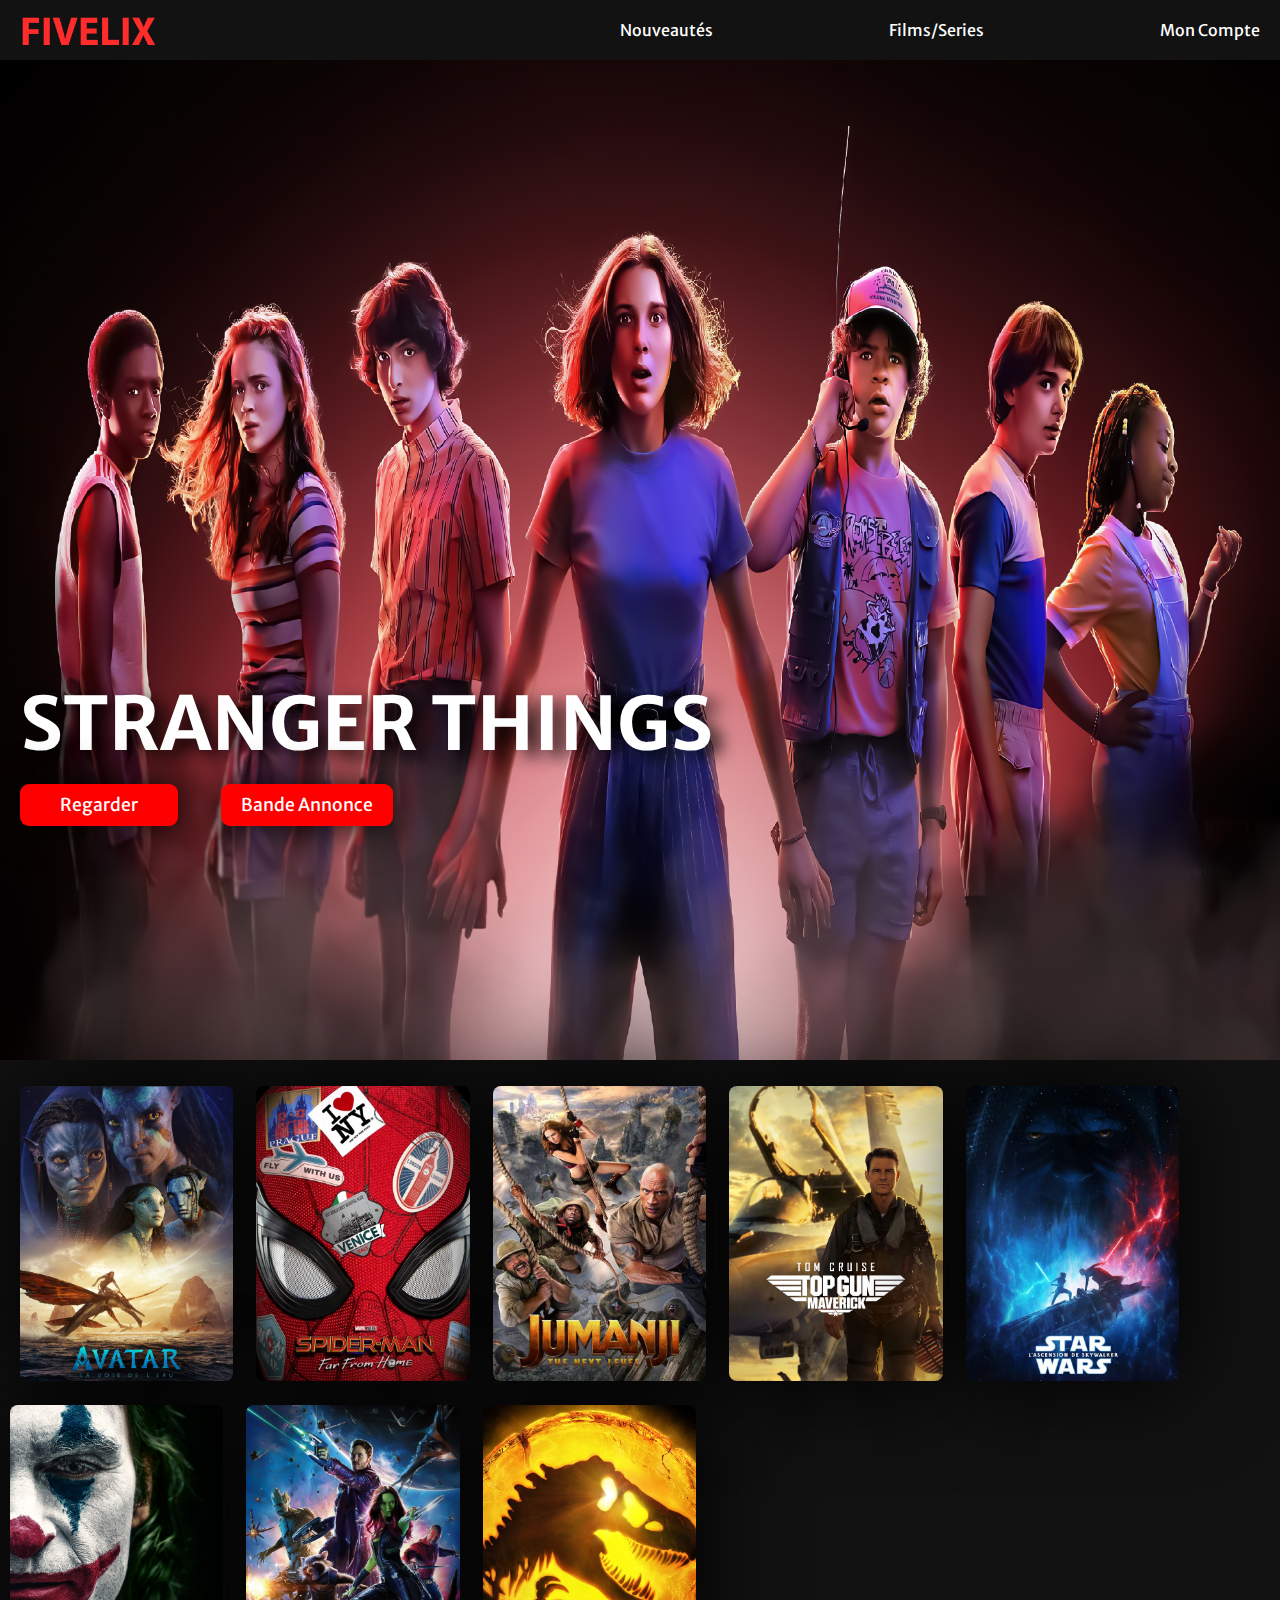
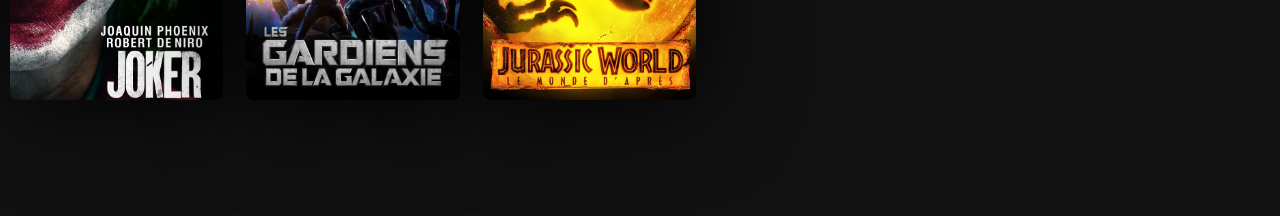
<file: index.html>
<!DOCTYPE html>
<html lang="fr">
<head>
    <meta charset="UTF-8">
    <meta http-equiv="X-UA-Compatible" content="IE=edge">
    <meta name="viewport" content="width=device-width, initial-scale=1.0">
    <title>Fiveflix</title>
    <link rel="stylesheet" href="style.css">
    <link rel="shortcut icon" href="./asset/image/logo-html.png">
</head>
<body>
    <nav>
        <div class="prt-nav">
            <img src="asset/image/logo.png" alt="logo-Fiveflix" height="60">
            <ul>
                <li><a href="nouvautes.html">Nouveautés</a></li>
                <li><a href="#">Films/Series</a></li>
                <li><a href="#">Mon Compte</a></li>
            </ul>
        </div>
    </nav>
    <header>
        <div class="img-center">
            <img id="image-st-center" src="asset/image/stranger-things-2020-q8.jpg" alt="image-stranger-things" >
            <h1 class="text-principal">STRANGER THINGS</h1>
        </div>
    </header>
    <main>
        <div class="btn-center">
            <a class="btn-1" href="#">Regarder</a>
            <a class="btn-2" href="#">Bande Annonce</a>
        </div>
    </main>
    <footer>
        <div class="footer-info">
            <img src="asset/image/avatr2.PNG" id="avatar2-img" alt="image-avatar" height="295">
            <img src="asset/image/spiderman.jpg" id="spiderman-img" alt="image-spiderman" height="295">
            <img src="asset/image/jumanji.jpg" id="jumanji-img" alt="image-jumanji" height="295">
            <img src="asset/image/top-gun.jpg" id="topgun-img" alt="image-top-gun" height="295">
            <img src="asset/image/star-wars.jpg" id="starwars-img" alt="image-star-wars" height="295">
            <img src="asset/image/joker.jpg" id="joker-img" alt="joker-img" height="295">
            <img src="asset/image/les-gardiens-de-la-galaxie.jpg" id="les-gardiens-de-la-galaxie-img" alt="image-les-gardiens-de-la-galaxie" height="295">
            <img src="asset/image/Jurassic-world.jpg" id="Jurassic-world-img" alt="image-Jurassic-world" height="295">
            <br>
        </div>
    </footer>
</body>
</html>
</file>
<file: style.css>
@font-face {
    font-family: "Font-FiveFlix";
    src: url(./asset/font/MerriweatherSans-VariableFont_wght.ttf);
}

* {
    margin: 0px;
    padding: 0px;
    box-sizing: border-box;
    
}

::-webkit-scrollbar {
    width: 12px;
}
::-webkit-scrollbar-track {
    background-color: #101010;
}
::-webkit-scrollbar-thumb {
    background-color: #555555;
    border-radius: 1px;
}
::-webkit-scrollbar-thumb:hover {
    background-color: rgb(58, 58, 58);
}
::-webkit-scrollbar-thumb:active {
    background-color: rgb(44, 44, 44);
}

body {
    background-color: rgb(36, 36, 36);
    color: white;
    font-family: "Font-FiveFlix";
    min-height: 100%;
}
nav {
    background-color: rgb(18, 18, 18);
}
nav .prt-nav {
    display: flex;
    justify-content: space-between;
    align-items: center;
}
nav .prt-nav ul {
    list-style: none;
    display: flex;
    justify-content: space-between;
    width: 50%;
    font-size: 1rem;
    margin: 0px 20px;
} 
nav .prt-nav a {
    color: white;
    text-decoration: none;
}
nav .prt-nav img {
    margin: 0px 20px;
}
#image-st-center {
    min-height:1000px;
    width: 100%;
}
header .img-center h1 {
    margin-top: -410px;
    font-size: 4.6rem;
    margin-left: -4px;
    text-shadow: 10px 7px 17px black;
    color: rgb(255, 255, 255);
    padding: 24px;
}
main .btn-center a {
    text-decoration: none;
    color: white;
    background-color: #ff0000;
    font-size: 1.1rem;
}
main .btn-1 {
    padding: 10px 40px ;
    margin: 20px;
    border-radius: 9px;
    box-shadow: 1px 1px 40px black;
}
main .btn-2 {
    padding: 10px 20px ;
    margin: 20px;
    border-radius: 9px;
    box-shadow: 1px 1px 40px black;
}
footer .footer-info {
    background-color: rgb(18, 18, 18);
    height: 1000px;
}
footer .footer-info img {
    margin: 10px;
}

/* films ID  */

#avatar2-img {
    margin-top: 270px;
    margin-left: 20px;
    border-radius: 8px;
    box-shadow: 1px 1px 100px black;
}
#spiderman-img {
    border-radius: 8px;
    box-shadow: 1px 1px 100px black;
}
#jumanji-img {
    border-radius: 8px;
    box-shadow: 1px 1px 100px black;
}
#topgun-img {
    border-radius: 8px;
    box-shadow: 1px 1px 100px black;
}
#starwars-img {
    border-radius: 8px;
    box-shadow: 1px 1px 100px black;
}
#joker-img{
    border-radius: 8px;
    box-shadow: 1px 1px 100px black;
}
#les-gardiens-de-la-galaxie-img {
    border-radius: 8px;
    box-shadow: 1px 1px 100px black;
}
#Jurassic-world-img {
    border-radius: 8px;
    box-shadow: 1px 1px 100px black;
}
</file>
